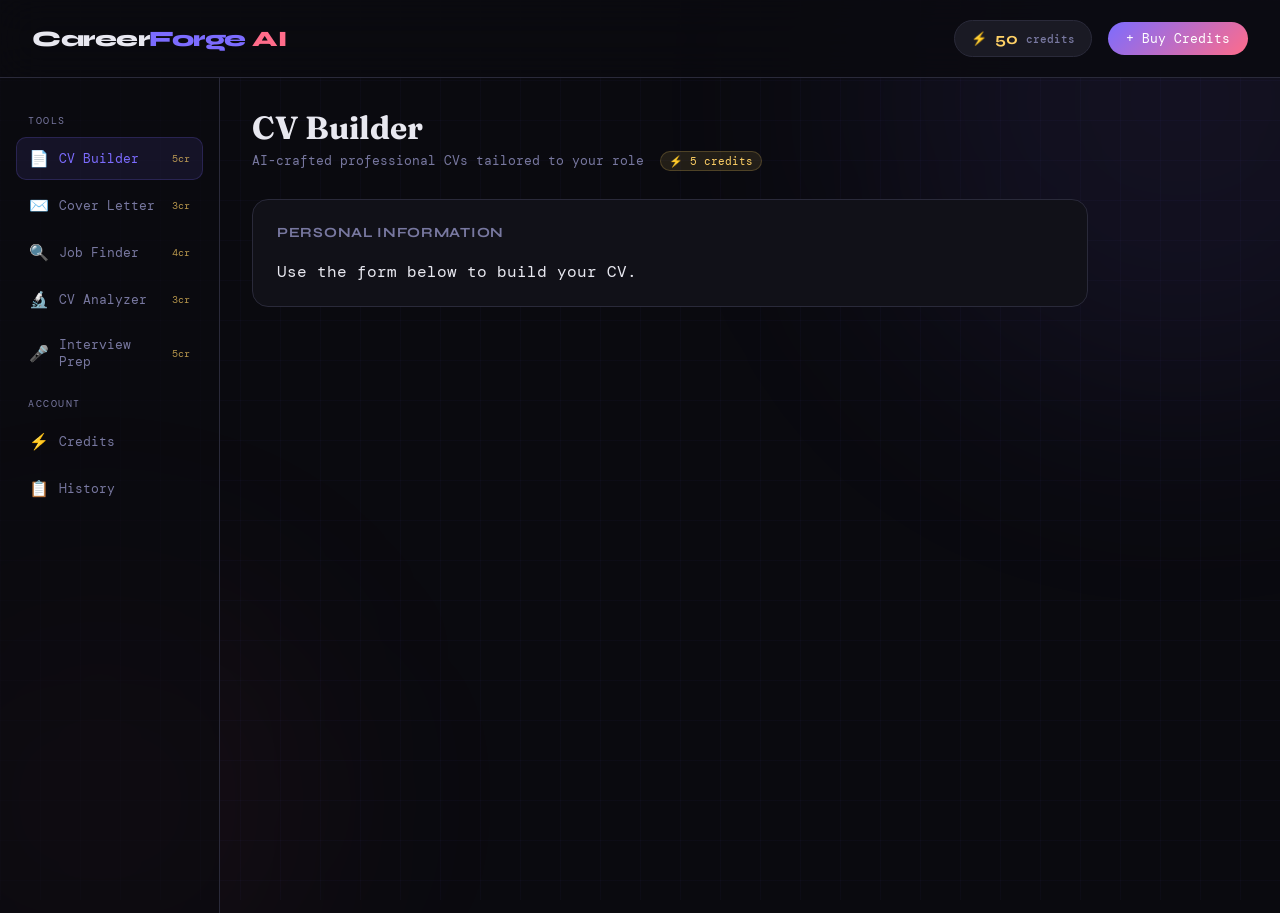
<file: public/careerforge-ai.html>
<!DOCTYPE html>
<html lang="en">
<head>
<meta charset="UTF-8">
<meta name="viewport" content="width=device-width, initial-scale=1.0">
<title>CareerForge AI — CV & Job Agent</title>
<link href="https://fonts.googleapis.com/css2?family=Syne:wght@400;600;700;800&family=DM+Mono:wght@300;400;500&family=Fraunces:ital,wght@0,300;0,700;1,300&display=swap" rel="stylesheet">
<style>
  :root {
    --bg: #0a0a0f;
    --surface: #111118;
    --surface2: #1a1a24;
    --border: #2a2a3a;
    --accent: #7c6cff;
    --accent2: #ff6c8a;
    --gold: #ffd166;
    --text: #e8e8f0;
    --muted: #7878a0;
    --green: #4ade80;
    --red: #f87171;
  }

  * { margin: 0; padding: 0; box-sizing: border-box; }

  body {
    font-family: 'DM Mono', monospace;
    background: var(--bg);
    color: var(--text);
    min-height: 100vh;
    overflow-x: hidden;
  }

  body::before {
    content: '';
    position: fixed;
    inset: 0;
    background-image:
      linear-gradient(rgba(124,108,255,0.03) 1px, transparent 1px),
      linear-gradient(90deg, rgba(124,108,255,0.03) 1px, transparent 1px);
    background-size: 40px 40px;
    pointer-events: none;
    z-index: 0;
  }

  .glow-orb { position: fixed; border-radius: 50%; filter: blur(120px); pointer-events: none; z-index: 0; }
  .glow-orb-1 { width: 600px; height: 600px; background: rgba(124,108,255,0.08); top: -200px; right: -200px; }
  .glow-orb-2 { width: 400px; height: 400px; background: rgba(255,108,138,0.06); bottom: -100px; left: -100px; }

  .app { position: relative; z-index: 1; display: flex; flex-direction: column; min-height: 100vh; }

  header {
    display: flex; align-items: center; justify-content: space-between;
    padding: 20px 32px; border-bottom: 1px solid var(--border);
    background: rgba(10,10,15,0.8); backdrop-filter: blur(20px);
    position: sticky; top: 0; z-index: 100;
  }

  .logo { font-family: 'Syne', sans-serif; font-size: 22px; font-weight: 800; letter-spacing: -0.5px; }
  .logo span { color: var(--accent); }
  .logo em { font-style: normal; color: var(--accent2); }

  .credits-display { display: flex; align-items: center; gap: 16px; }

  .credit-pill {
    display: flex; align-items: center; gap: 8px;
    background: var(--surface2); border: 1px solid var(--border);
    padding: 8px 16px; border-radius: 100px;
    font-size: 13px; font-weight: 500; color: var(--gold); transition: all 0.3s;
  }
  .credit-pill.low { color: var(--red); border-color: rgba(248,113,113,0.3); }
  .credit-count { font-family: 'Syne', sans-serif; font-weight: 700; font-size: 16px; }

  .btn-credits {
    background: linear-gradient(135deg, var(--accent), var(--accent2));
    border: none; color: white; padding: 8px 18px; border-radius: 100px;
    font-family: 'DM Mono', monospace; font-size: 13px; cursor: pointer; transition: opacity 0.2s, transform 0.1s;
  }
  .btn-credits:hover { opacity: 0.85; transform: translateY(-1px); }

  main { display: flex; flex: 1; gap: 0; }

  .sidebar {
    width: 220px; border-right: 1px solid var(--border);
    padding: 24px 16px; display: flex; flex-direction: column; gap: 4px;
    position: sticky; top: 65px; height: calc(100vh - 65px);
    background: rgba(10,10,15,0.6);
  }

  .nav-label { font-size: 10px; letter-spacing: 0.15em; color: var(--muted); text-transform: uppercase; padding: 12px 12px 6px; }

  .nav-item {
    display: flex; align-items: center; gap: 10px; padding: 10px 12px;
    border-radius: 10px; cursor: pointer; font-size: 13px; color: var(--muted);
    transition: all 0.2s; border: 1px solid transparent; user-select: none;
  }
  .nav-item:hover { color: var(--text); background: var(--surface2); }
  .nav-item.active { color: var(--accent); background: rgba(124,108,255,0.1); border-color: rgba(124,108,255,0.2); }
  .nav-item .nav-icon { font-size: 16px; width: 20px; text-align: center; }
  .credit-cost { margin-left: auto; font-size: 10px; color: var(--gold); opacity: 0.7; }

  .content { flex: 1; padding: 32px; max-width: 900px; overflow-y: auto; }
  .section { display: none; }
  .section.active { display: block; }

  .section-title { font-family: 'Fraunces', serif; font-size: 32px; font-weight: 700; margin-bottom: 6px; line-height: 1.1; }
  .section-subtitle { color: var(--muted); font-size: 13px; margin-bottom: 28px; }
  .section-subtitle .badge {
    display: inline-flex; align-items: center; gap: 4px;
    background: rgba(255,209,102,0.1); border: 1px solid rgba(255,209,102,0.2);
    color: var(--gold); padding: 2px 8px; border-radius: 100px; font-size: 11px; margin-left: 8px;
  }

  .card {
    background: var(--surface); border: 1px solid var(--border);
    border-radius: 16px; padding: 24px; margin-bottom: 16px; transition: border-color 0.2s;
  }
  .card:hover { border-color: rgba(124,108,255,0.3); }

  .card-header { display: flex; align-items: center; justify-content: space-between; margin-bottom: 20px; }
  .card-title { font-family: 'Syne', sans-serif; font-size: 14px; font-weight: 700; letter-spacing: 0.05em; color: var(--muted); text-transform: uppercase; }

  .form-group { margin-bottom: 16px; }
  label { display: block; font-size: 12px; color: var(--muted); margin-bottom: 6px; letter-spacing: 0.05em; }

  input[type="text"], input[type="email"], textarea, select {
    width: 100%; background: var(--surface2); border: 1px solid var(--border);
    border-radius: 10px; padding: 12px 14px; color: var(--text);
    font-family: 'DM Mono', monospace; font-size: 13px; outline: none;
    transition: border-color 0.2s; resize: vertical;
  }
  input:focus, textarea:focus, select:focus { border-color: var(--accent); }
  textarea { min-height: 90px; }
  .form-row { display: grid; grid-template-columns: 1fr 1fr; gap: 16px; }

  .btn {
    display: inline-flex; align-items: center; gap: 8px;
    padding: 12px 22px; border-radius: 10px; border: none;
    font-family: 'DM Mono', monospace; font-size: 13px; font-weight: 500; cursor: pointer; transition: all 0.2s;
  }
  .btn-primary { background: linear-gradient(135deg, var(--accent), #9b8cff); color: white; }
  .btn-primary:hover { opacity: 0.85; transform: translateY(-1px); }
  .btn-primary:disabled { opacity: 0.4; cursor: not-allowed; transform: none; }
  .btn-secondary { background: var(--surface2); color: var(--text); border: 1px solid var(--border); }
  .btn-secondary:hover { border-color: var(--accent); color: var(--accent); }

  .credit-cost-btn { font-size: 11px; background: rgba(0,0,0,0.2); padding: 2px 6px; border-radius: 4px; color: var(--gold); }

  .ai-output {
    background: var(--surface2); border: 1px solid var(--border);
    border-radius: 12px; padding: 20px; min-height: 120px;
    font-size: 13px; line-height: 1.7; color: var(--text);
    white-space: pre-wrap; position: relative; display: none;
  }
  .ai-output.visible { display: block; }

  .ai-output-header {
    display: flex; align-items: center; gap: 8px; margin-bottom: 14px;
    font-family: 'Syne', sans-serif; font-size: 12px; font-weight: 700;
    color: var(--accent); text-transform: uppercase; letter-spacing: 0.1em;
  }
  .ai-dot { width: 6px; height: 6px; border-radius: 50%; background: var(--accent); animation: pulse 1.5s infinite; }
  @keyframes pulse { 0%,100% { opacity: 1; } 50% { opacity: 0.3; } }

  .loading { display: none; flex-direction: column; align-items: center; gap: 12px; padding: 32px; color: var(--muted); font-size: 13px; }
  .loading.visible { display: flex; }
  .spinner { width: 36px; height: 36px; border: 2px solid var(--border); border-top-color: var(--accent); border-radius: 50%; animation: spin 0.8s linear infinite; }
  @keyframes spin { to { transform: rotate(360deg); } }

  .job-card { background: var(--surface); border: 1px solid var(--border); border-radius: 14px; padding: 20px; margin-bottom: 12px; transition: all 0.2s; }
  .job-card:hover { border-color: rgba(124,108,255,0.4); transform: translateY(-2px); }
  .job-card-header { display: flex; justify-content: space-between; align-items: flex-start; margin-bottom: 10px; }
  .job-title { font-family: 'Syne', sans-serif; font-weight: 700; font-size: 16px; }
  .job-company { font-size: 13px; color: var(--muted); margin-top: 2px; }
  .job-match { font-family: 'Syne', sans-serif; font-weight: 800; font-size: 14px; color: var(--green); background: rgba(74,222,128,0.08); border: 1px solid rgba(74,222,128,0.2); padding: 4px 10px; border-radius: 100px; white-space: nowrap; }
  .job-tags { display: flex; flex-wrap: wrap; gap: 6px; margin-top: 10px; }
  .job-tag { font-size: 11px; padding: 3px 10px; border-radius: 100px; background: var(--surface2); border: 1px solid var(--border); color: var(--muted); }
  .job-desc { font-size: 12px; color: var(--muted); line-height: 1.6; margin-top: 10px; }

  .stats-row { display: grid; grid-template-columns: repeat(3, 1fr); gap: 12px; margin-bottom: 24px; }
  .stat-card { background: var(--surface); border: 1px solid var(--border); border-radius: 14px; padding: 20px; text-align: center; }
  .stat-value { font-family: 'Syne', sans-serif; font-weight: 800; font-size: 32px; color: var(--accent); }
  .stat-label { font-size: 11px; color: var(--muted); margin-top: 4px; text-transform: uppercase; letter-spacing: 0.1em; }

  .tx-item { display: flex; align-items: center; gap: 12px; padding: 12px 0; border-bottom: 1px solid var(--border); font-size: 13px; }
  .tx-icon { font-size: 18px; width: 36px; height: 36px; display: flex; align-items: center; justify-content: center; background: var(--surface2); border-radius: 8px; }
  .tx-desc { flex: 1; }
  .tx-name { color: var(--text); font-weight: 500; }
  .tx-time { color: var(--muted); font-size: 11px; margin-top: 2px; }
  .tx-amount { font-family: 'Syne', sans-serif; font-weight: 700; }
  .tx-amount.negative { color: var(--red); }
  .tx-amount.positive { color: var(--green); }

  .packages { display: grid; grid-template-columns: repeat(3, 1fr); gap: 12px; margin-top: 20px; }
  .package-card { background: var(--surface); border: 1px solid var(--border); border-radius: 14px; padding: 24px; text-align: center; transition: all 0.2s; cursor: pointer; position: relative; overflow: hidden; }
  .package-card:hover { border-color: var(--accent); transform: translateY(-3px); }
  .package-card.popular { border-color: var(--accent); background: rgba(124,108,255,0.05); }
  .popular-badge { position: absolute; top: 12px; right: -24px; background: linear-gradient(135deg, var(--accent), var(--accent2)); color: white; font-size: 10px; font-family: 'Syne', sans-serif; font-weight: 700; padding: 3px 32px; transform: rotate(35deg); }
  .package-credits { font-family: 'Syne', sans-serif; font-weight: 800; font-size: 36px; color: var(--gold); }
  .package-label { font-size: 11px; color: var(--muted); margin: 4px 0 16px; text-transform: uppercase; letter-spacing: 0.1em; }
  .package-price { font-family: 'Fraunces', serif; font-size: 28px; font-weight: 700; margin-bottom: 16px; }
  .package-price span { font-size: 14px; font-family: 'DM Mono', monospace; color: var(--muted); }
  .package-feature { font-size: 12px; color: var(--muted); margin-bottom: 6px; }

  .toast { position: fixed; bottom: 24px; right: 24px; background: var(--surface2); border: 1px solid var(--border); border-radius: 12px; padding: 14px 20px; font-size: 13px; z-index: 1000; display: flex; align-items: center; gap: 10px; transform: translateY(80px); opacity: 0; transition: all 0.3s; max-width: 340px; }
  .toast.show { transform: translateY(0); opacity: 1; }
  .toast.success { border-color: rgba(74,222,128,0.3); }
  .toast.error { border-color: rgba(248,113,113,0.3); }

  .skills-container { display: flex; flex-wrap: wrap; gap: 8px; background: var(--surface2); border: 1px solid var(--border); border-radius: 10px; padding: 10px 12px; cursor: text; min-height: 48px; }
  .skills-container:focus-within { border-color: var(--accent); }
  .skill-tag { display: inline-flex; align-items: center; gap: 4px; background: rgba(124,108,255,0.15); border: 1px solid rgba(124,108,255,0.3); color: var(--accent); font-size: 12px; padding: 3px 10px; border-radius: 100px; }
  .skill-tag button { background: none; border: none; color: var(--accent); cursor: pointer; font-size: 14px; line-height: 1; padding: 0; }
  .skills-input { border: none !important; background: transparent !important; padding: 0 !important; width: 120px; min-width: 0; outline: none; color: var(--text); font-family: 'DM Mono', monospace; font-size: 13px; }

  .copy-btn { position: absolute; top: 12px; right: 12px; background: var(--surface); border: 1px solid var(--border); color: var(--muted); padding: 6px 12px; border-radius: 8px; font-size: 12px; cursor: pointer; font-family: 'DM Mono', monospace; }
  .copy-btn:hover { color: var(--text); border-color: var(--accent); }
  .ai-output-wrapper { position: relative; }

  select option { background: #111118; }

  @media (max-width: 768px) {
    .sidebar { display: none; }
    .packages { grid-template-columns: 1fr; }
    .form-row { grid-template-columns: 1fr; }
    .stats-row { grid-template-columns: 1fr; }
  }
</style>
</head>
<body>
<div class="glow-orb glow-orb-1"></div>
<div class="glow-orb glow-orb-2"></div>

<div class="app">
  <header>
    <div class="logo">Career<span>Forge</span> <em>AI</em></div>
    <div class="credits-display">
      <div class="credit-pill" id="creditPill">
        <span>⚡</span>
        <span class="credit-count" id="creditCount">50</span>
        <span style="color:var(--muted);font-size:11px">credits</span>
      </div>
      <button class="btn-credits" onclick="navigate('credits')">+ Buy Credits</button>
    </div>
  </header>

  <main>
    <aside class="sidebar">
      <div class="nav-label">Tools</div>
      <div class="nav-item active" onclick="navigate('cv')">
        <span class="nav-icon">📄</span> CV Builder
        <span class="credit-cost">5cr</span>
      </div>
      <div class="nav-item" onclick="navigate('cover')">
        <span class="nav-icon">✉️</span> Cover Letter
        <span class="credit-cost">3cr</span>
      </div>
      <div class="nav-item" onclick="navigate('jobs')">
        <span class="nav-icon">🔍</span> Job Finder
        <span class="credit-cost">4cr</span>
      </div>
      <div class="nav-item" onclick="navigate('analyze')">
        <span class="nav-icon">🔬</span> CV Analyzer
        <span class="credit-cost">3cr</span>
      </div>
      <div class="nav-item" onclick="navigate('interview')">
        <span class="nav-icon">🎤</span> Interview Prep
        <span class="credit-cost">5cr</span>
      </div>
      <div class="nav-label">Account</div>
      <div class="nav-item" onclick="navigate('credits')">
        <span class="nav-icon">⚡</span> Credits
      </div>
      <div class="nav-item" onclick="navigate('history')">
        <span class="nav-icon">📋</span> History
      </div>
    </aside>

    <div class="content">
      <div class="section active" id="section-cv">
        <div class="section-title">CV Builder</div>
        <div class="section-subtitle">AI-crafted professional CVs tailored to your role <span class="badge">⚡ 5 credits</span></div>
        <div class="card"><div class="card-header"><div class="card-title">Personal Information</div></div><p>Use the form below to build your CV.</p></div>
      </div>

      <div class="section" id="section-cover"><div class="section-title">Cover Letter</div><div class="section-subtitle">Tailored letters that get you noticed <span class="badge">⚡ 3 credits</span></div></div>
      <div class="section" id="section-jobs"><div class="section-title">Job Finder</div><div class="section-subtitle">AI-curated job matches based on your profile <span class="badge">⚡ 4 credits</span></div><div id="jobs-results" style="display:none"></div></div>
      <div class="section" id="section-analyze"><div class="section-title">CV Analyzer</div><div class="section-subtitle">Detailed ATS & quality score for your CV <span class="badge">⚡ 3 credits</span></div></div>
      <div class="section" id="section-interview"><div class="section-title">Interview Prep</div><div class="section-subtitle">Custom Q&amp;A for your target role and company <span class="badge">⚡ 5 credits</span></div></div>

      <div class="section" id="section-credits">
        <div class="section-title">Credits</div>
        <div class="section-subtitle">Power your career journey with credits</div>
        <div class="stats-row">
          <div class="stat-card"><div class="stat-value" id="stats-credits">50</div><div class="stat-label">Credits Remaining</div></div>
          <div class="stat-card"><div class="stat-value" id="stats-used">0</div><div class="stat-label">Credits Used</div></div>
          <div class="stat-card"><div class="stat-value" id="stats-actions">0</div><div class="stat-label">Actions Completed</div></div>
        </div>
      </div>

      <div class="section" id="section-history">
        <div class="section-title">History</div>
        <div class="section-subtitle">Your credit transactions and activity</div>
        <div class="card"><div id="history-list"><div style="color:var(--muted);font-size:13px;text-align:center;padding:24px">No activity yet. Start using the tools above!</div></div></div>
      </div>
    </div>
  </main>
</div>

<div class="toast" id="toast"></div>

<script>
let credits = 50, creditsUsed = 0, actionsCompleted = 0;

function navigate(section) {
  document.querySelectorAll('.section').forEach(s => s.classList.remove('active'));
  document.querySelectorAll('.nav-item').forEach(n => n.classList.remove('active'));
  document.getElementById('section-' + section).classList.add('active');
  const map = { cv:'cv build', cover:'cover', jobs:'job find', analyze:'analyzer', interview:'interview', credits:'credits', history:'history' };
  document.querySelectorAll('.nav-item').forEach(n => {
    if (n.textContent.toLowerCase().includes(map[section]||section)) n.classList.add('active');
  });
  updateDisplay();
}

function updateDisplay() {
  document.getElementById('creditCount').textContent = credits;
  document.getElementById('stats-credits').textContent = credits;
  document.getElementById('stats-used').textContent = creditsUsed;
  document.getElementById('stats-actions').textContent = actionsCompleted;
  document.getElementById('creditPill').classList.toggle('low', credits < 10);
}

updateDisplay();
</script>
</body>
</html>
</file>
